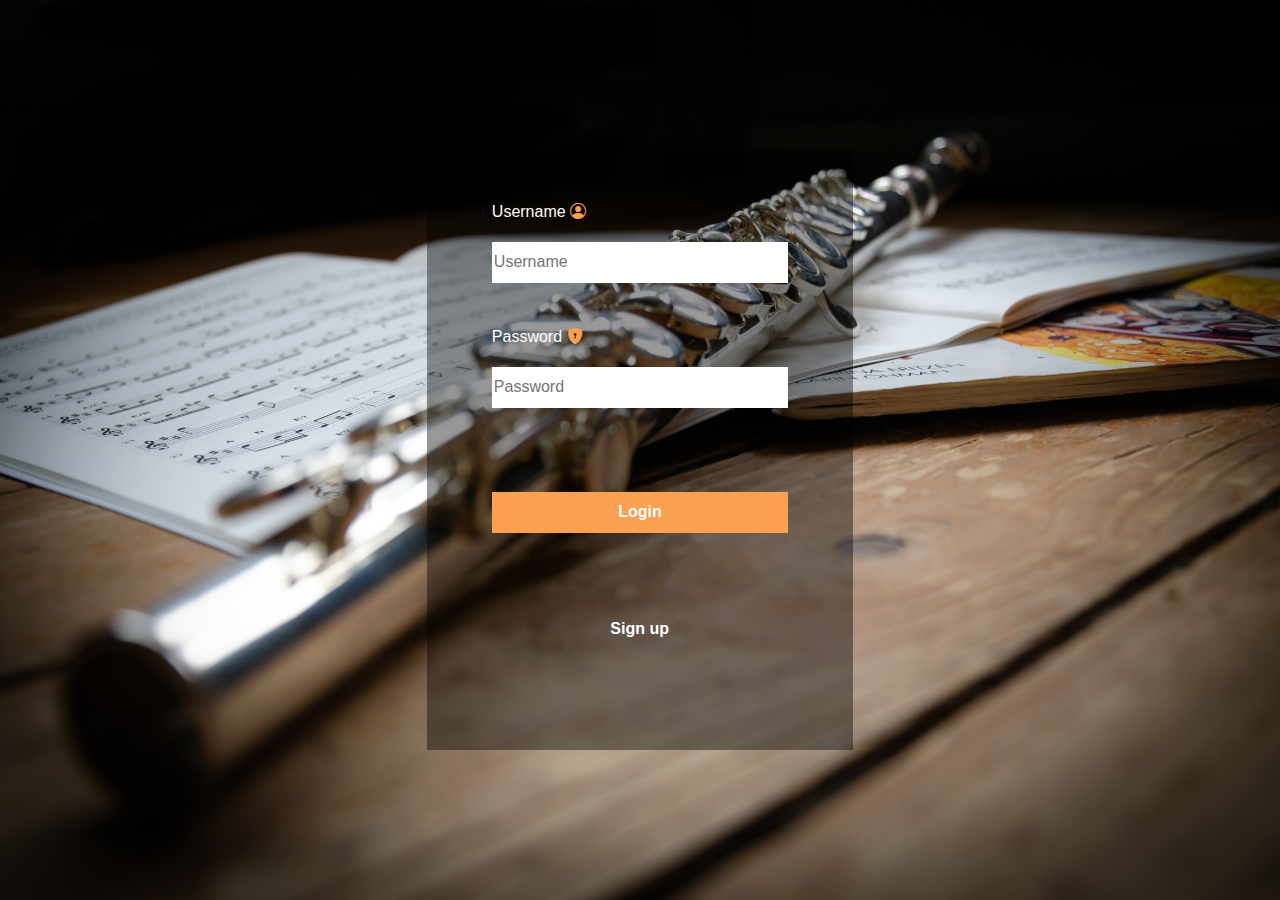
<file: index.html>
<!DOCTYPE html>
<html lang="en">
    <head>
        <meta charset="UTF-8">
        <meta http-equiv="X-UA-Compatible" content="IE=edge">
        <meta name="viewport" content="width=device-width, initial-scale=1.0">
        <title>Login | Page</title>
        <link rel="stylesheet" href="https://cdn.jsdelivr.net/npm/bootstrap-icons@1.8.1/font/bootstrap-icons.css">
        <link rel="stylesheet" href="./assets/normal.css">
        <link rel="stylesheet" href="./assets/bootstrap.css">
        <link rel="stylesheet" href="./css/login.css">
    </head>
    <body>
        <div class="cont">
            <form method="post" action="./html/home.html">
                <label for="username">
                    Username
                    <i class="bi bi-person-circle"></i>
                </label>
                <input type="text" placeholder="Username" id="username" required min="12">
                <label for="password">
                    Password
                    <i class="bi bi-shield-lock-fill"></i>
                </label>
                <input type="password" placeholder="Password" id="password" required min="16">
                <input type="submit" value="Login">
                <a href="./html/signup.html">Sign up</a>
            </form>
        </div>
        
        
        
        
        <script src="./assets/bootstrap.js"></script>
        <script src="./assets/jquery-3.6.0.min.js"></script>
        <script src="./assets/popper.min.js"></script>  
    </body>
</html>
</file>
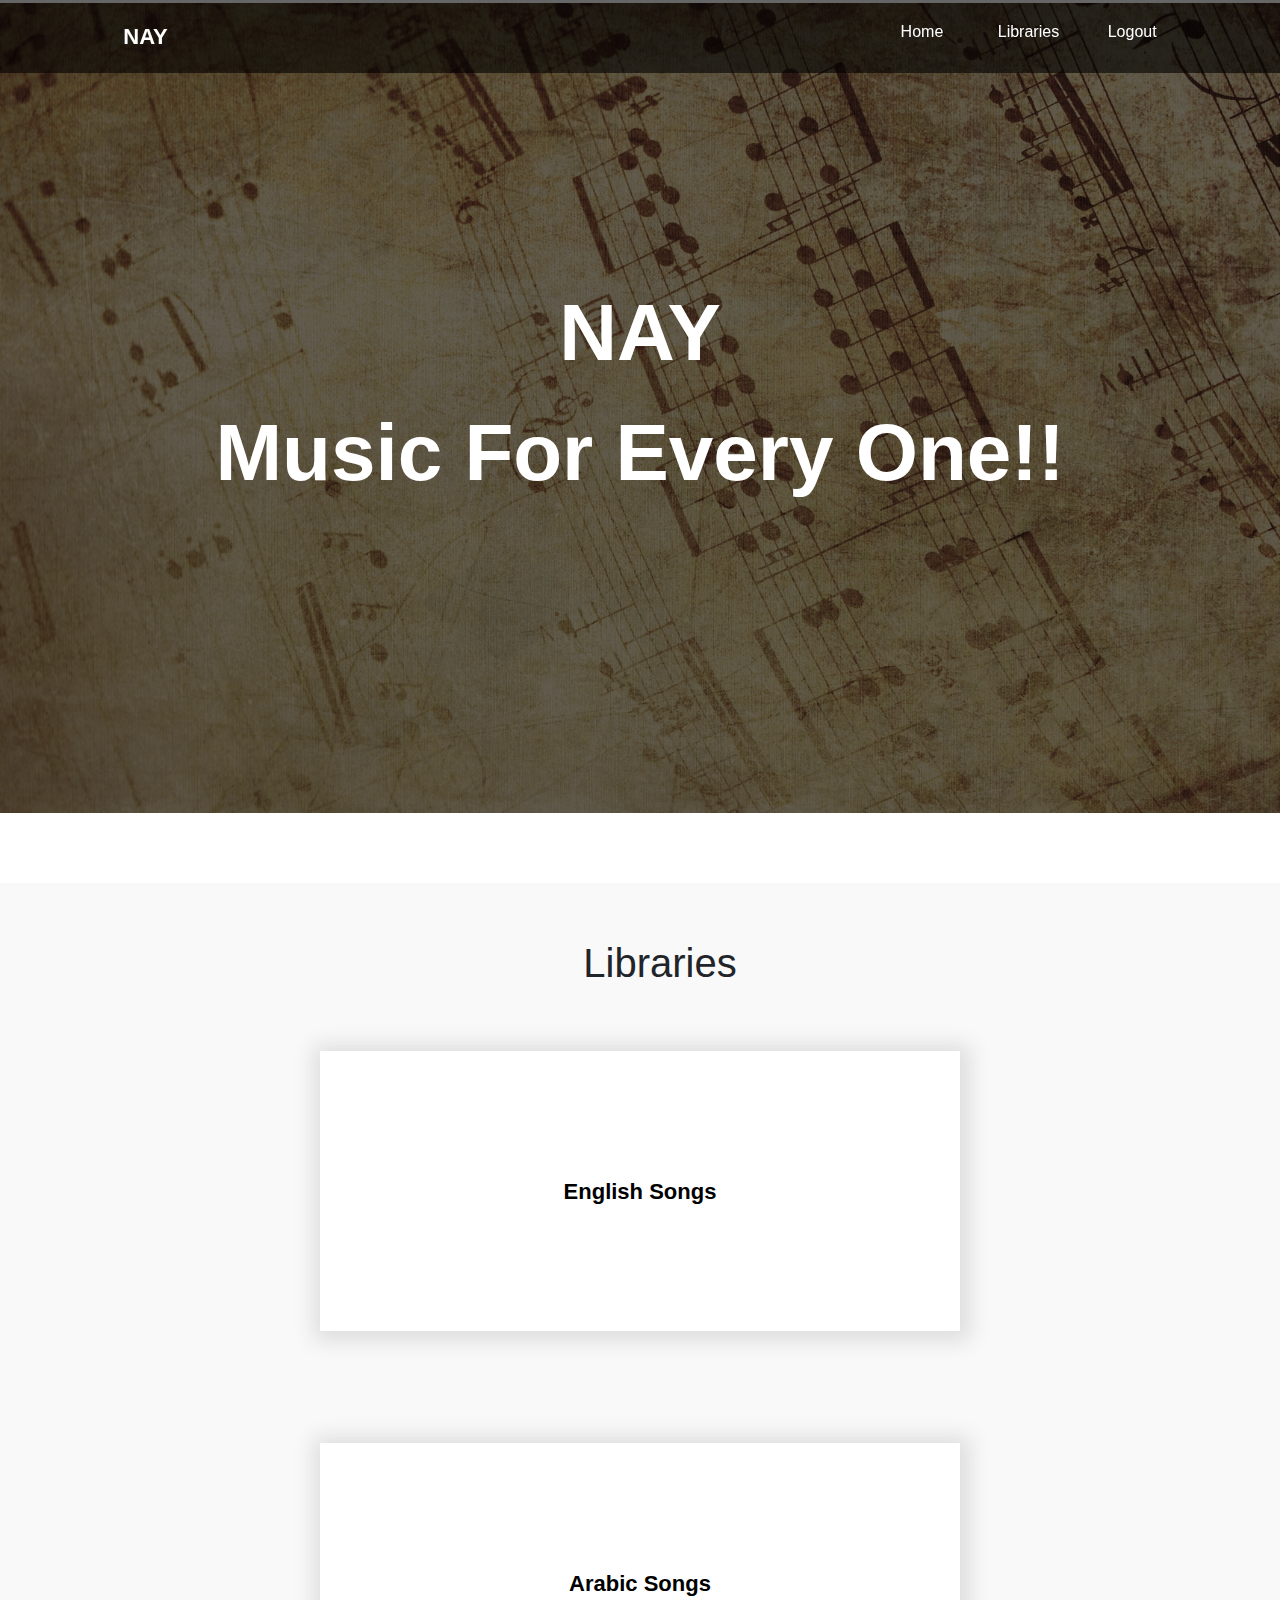
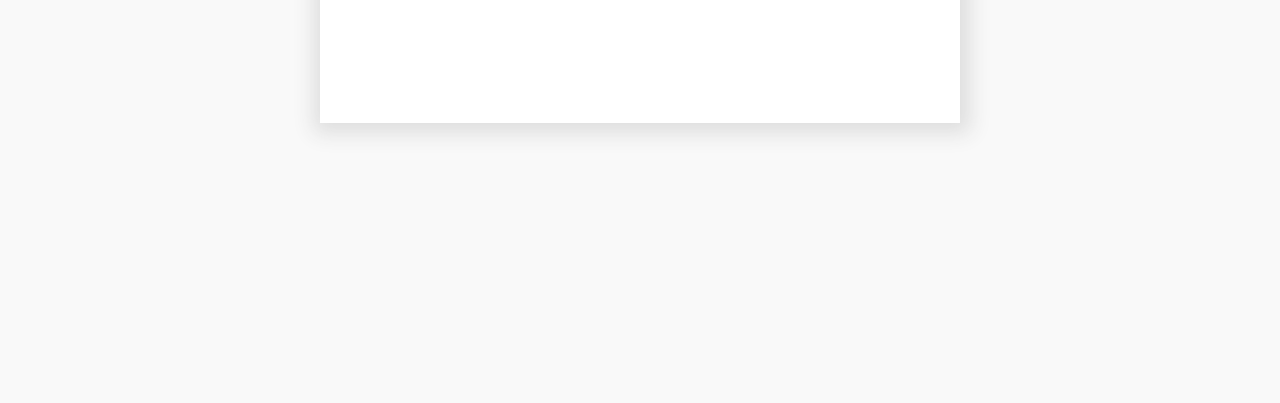
<file: html/home.html>
<!DOCTYPE html>
<html lang="en">
<head>
    <meta charset="UTF-8">
        <meta http-equiv="X-UA-Compatible" content="IE=edge">
        <meta name="viewport" content="width=device-width, initial-scale=1.0">
        <link rel="stylesheet" href="https://cdn.jsdelivr.net/npm/bootstrap-icons@1.8.1/font/bootstrap-icons.css">
        <link rel="stylesheet" href="../assets/normal.css">
        <link rel="stylesheet" href="../assets/bootstrap.css">
        <link rel="stylesheet" href="../css/home.css">
        <title>Nay | Home</title>
</head>
<body>
    <!-- nav bar -->
    <div class="cont2">
        <ul class="nav">
            <li>
                NAY
            </li>
            <li>
                <a href="home.html">Home</a>
            </li>
            <li>
               <a href="#libraries">Libraries</a>
            </li>
            <li>
                <a href="index.html">Logout</a>
            </li>
        </ul>
    </div>

    <!-- background image -->
    <div class="cont3">
        <img src="../images/home_back.jpg" alt="background">
        <div class="back_black">
          <p>NAY</br>
            Music For Every One!! 
          </p>
          
        </div>
    </div>

    <!-- libraries -->
    <div class="lib">
        <h1 id="libraries">Libraries</h1>
        <div class="english">
            <a href="english.html">English Songs</a>
        </div>
        <div class="arabic">
           <a href="arabic.html">Arabic Songs</a>
        </div>
    </div>
    
    
    <script src="../assets/bootstrap.js"></script>
    <script src="../assets/jquery-3.6.0.min.js"></script>
    <script src="../assets/popper.min.js"></script>  
</body>
</html>
</file>
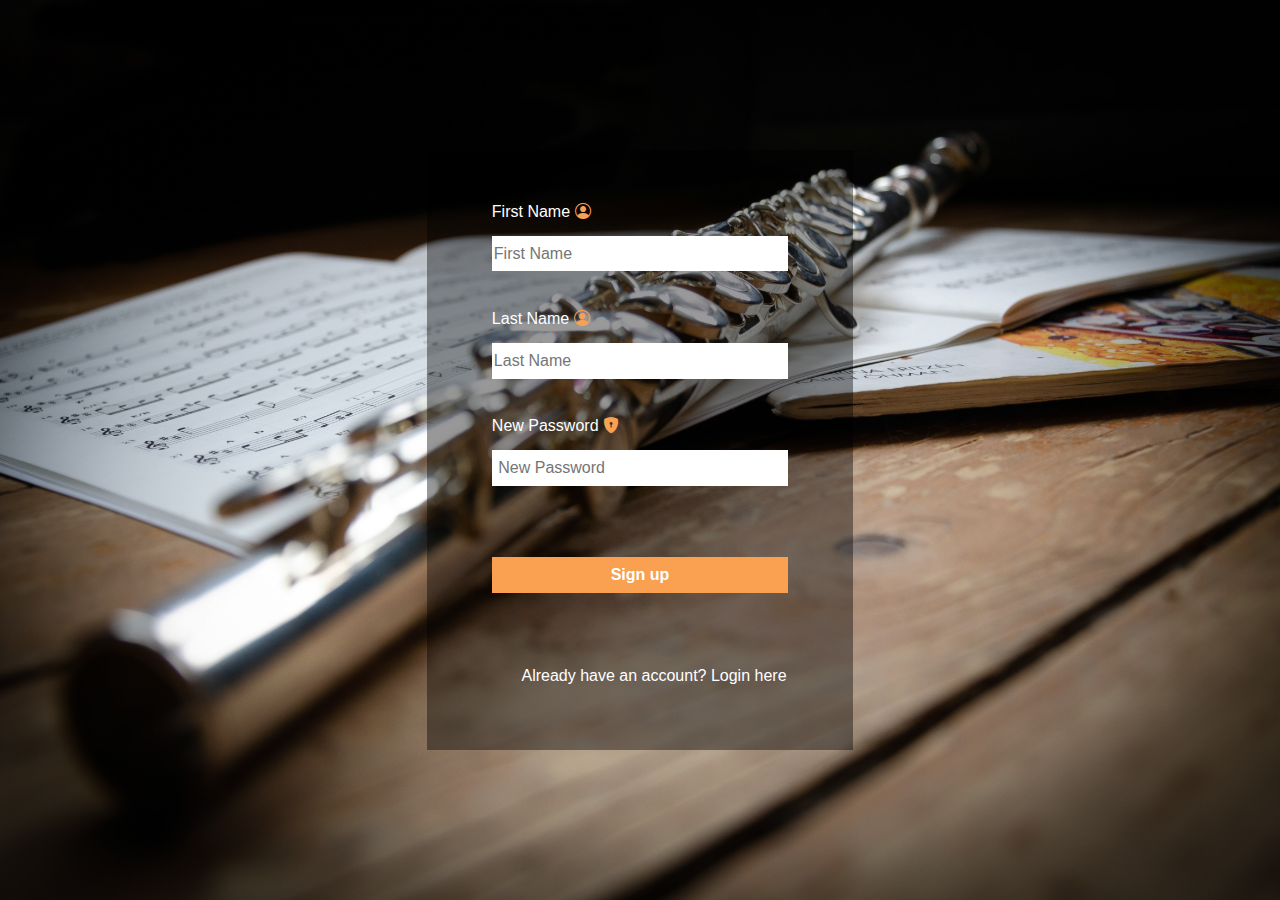
<file: html/signup.html>
<!DOCTYPE html>
<html lang="en">
<head>
    <meta charset="UTF-8">
        <meta http-equiv="X-UA-Compatible" content="IE=edge">
        <meta name="viewport" content="width=device-width, initial-scale=1.0">
        <link rel="stylesheet" href="https://cdn.jsdelivr.net/npm/bootstrap-icons@1.8.1/font/bootstrap-icons.css">
        <link rel="stylesheet" href="../assets/normal.css">
        <link rel="stylesheet" href="../assets/bootstrap.css">
        <link rel="stylesheet" href="../css/signup.css">
        <title>Signup | Page</title>
</head>
<body>
    <div class="cont">
        <form method="post" action="index.html">
            <label for="firstname">
                First Name
                <i class="bi bi-person-circle one"></i>
            </label>
            <input type="text" placeholder="First Name" id="firstname" required min="12">
            
             <label for="lastname">
                Last Name
                <i class="bi bi-person-circle two"></i>
            </label>
            <input type="text" placeholder="Last Name" id="lastname" required min="12">
            
            <label for="password">
               New Password
                <i class="bi bi-shield-lock-fill"></i>
            </label>
            <input type="password" placeholder=" New Password" id="password" required min="16">
            
            <input type="submit" value="Sign up">
            
            <a href="index.html">Already have an account? Login here</a>
        </form>
        
    </div>
    
    
    <script src="../assets/bootstrap.js"></script>
    <script src="../assets/jquery-3.6.0.min.js"></script>
    <script src="../assets/popper.min.js"></script>  
</body>
</html>
</file>
<file: css/login.css>
*{
    box-sizing:border-box;
    margin:0;
}
body{
    background-image:url("../images/login_back.jpg");
    background-size:100% 100vh;
    display:grid;
    height:100vh;
    grid-template-columns:repeat(12,1fr);
    grid-template-rows:repeat(12,1fr);
    grid-template-areas:". . . .cont cont cont cont  . . . .";

}
.cont{
    display:grid;
    grid-area:cont;
    grid-row-start:3;
    grid-row-end:11;
    grid-template-columns:repeat(12,1fr);
    grid-template-rows:repeat(12,1fr);
    grid-template-areas:".   form form form form form form form form form form  . ";
    background-color:rgba(0,0,0,.4);
}
.cont form{
    grid-area:form;
    grid-row-start:2;
    grid-row-end:12;
    display:grid;
    grid-template-columns:repeat(12,1fr);
    grid-template-rows:repeat(12,1fr);
    grid-template-areas:
    ". input1 input1 input1 input1 input1 input1 input1 input1 input1 input1 ."
    ". input2 input2 input2 input2 input2 input2 input2 input2 input2 input2 ."
    ". input3 input3 input3 input3 input3 input3 input3 input3 input3 input3 ."
    ". l1 l1 l1 l1 l1 l1 l1 l1 l1 l1 ."
    ". l2 l2 l2 l2 l2 l2 l2 l2 l2 l2 ."
    ". . . . . a a a a a a .";
}   
.cont form input[type=text]{
    grid-area:input1;
    grid-row-start:2;
    grid-row-end:3;
    border:none;
    outline:none;
    
}
label[for=username],.bi bi-person-circle{
    grid-area:l1;
    grid-row-start:1;
    grid-row-end:2;

}

input[type=password]{
    grid-area:input2;
    grid-row-start:5;
    grid-row-end:6;
    border:none;
    outline:none;
}

label[for=password],.bi bi-shield-lock-fill{
    grid-area:l2;
    grid-row-start:4;
    grid-row-end:5;

}

input[type=submit]{
    grid-area:input3;
    grid-row-start:8;
    grid-row-end:9;
    border:none;
    outline:none;
    background-color:#f9a051;
    color:white;
    cursor:pointer;
    font-weight:bold;
}

a{
    grid-area:a;
    grid-row-start:11;
    grid-row-end:12;
    text-decoration:none;
    color:white;
    font-weight:bold;
}
a:hover{
    text-decoration:none;
    color:#f9a051;
    font-weight:bold;
}
label{
    color:white;
}
i{
    color:#f9a051;
}
</file>
<file: css/home.css>
*{
    box-sizing:border-box;
}
body{
   background-color:white;
}
.cont2 ul{
    margin:0;
    padding:0;
    list-style:none;
}

/*nav bar styles*/
.cont2{
    display:grid;
    grid-template-columns:repeat(12,1fr);
    grid-template-rows:1;
    grid-template-areas:". l l l l l l l l l l .";
    background-color:rgba(0,0,0,.6);
    position:sticky;
    top:0px;
    z-index:20;
    padding:20px;
}
.cont2 .nav{
    grid-area:l;
    display:grid;
    grid-template-columns:repeat(20,1fr);
    grid-template-rows:repeat(3,auto);
    grid-template-areas:"logo logo logo . . . . . . . . . . . . . home . lib . about";
}
.nav li:nth-child(1){
    grid-area:logo;
    grid-row-start:2;
    grid-row-end:3;
    color:white;
    font-weight:bold;
    font-size:22px;
    
}
.nav li:nth-child(2){
    grid-area:home;
    grid-row-start:2;
    grid-row-end:3;
    color:white;
}
.nav li:nth-child(3){
    grid-area:lib;
    grid-row-start:2;
    grid-row-end:3;
    color:white;
}
.nav li:nth-child(4){
    grid-area:about;
    grid-row-start:2;
    grid-row-end:3;
    color:white;
}
a{
    color:white;
}
a:hover{
    color:antiquewhite;
    text-decoration:none;
}

/*background*/
.cont3 img{
   width:100%;
   height:90vh;
   position:absolute;
   z-index:-1;
}
.cont3{
    position:relative;
    top:-70px;
}
.cont3 .back_black{
    background-color:rgba(0,0,0,.6);
    height:90vh;
    width:100%;
    color:white;
    font-weight:bold;
    font-size:80px;
    text-align:center;
    display:grid;
    grid-template-columns:repeat(12,1fr);
    grid-template-rows: repeat(3,1fr);
    grid-template-areas:". title title title title title title title title title title ." ;
}
.back_black p{
    grid-area:title;
    grid-row-start:2;
    grid-row-end:3;
}

/*libraries*/
.lib{
    display:grid;
    background-color:#f9f9f9;
    grid-template-columns:repeat(12,1fr);
    grid-template-rows:repeat(20,1fr);
    grid-template-areas:". . . . . head head head head head . ."
    ". . . e e e e e e . . ."
    ". . . a a a a a a . . .";
}
.lib h1{
    grid-area:head;
    grid-row:2/3;
    font-size:40px;
    margin-left:50px;
}
.lib .english{
    grid-area:e;
    grid-row:4/9;
    background-color:white;
    box-shadow:2px 2px 20px 8px #ddd;
    display:flex;
    justify-content:center;
    align-items:center;
    position:relative;
}
.lib .english a{
    font-weight:bold;
    font-size:22px;
    color:black;
    position:absolute;
    z-index:3;
}
.lib .english a:hover{
    color:white;
    transition-duration:.3s;
    transition-timing-function: ease;
}

.english::before{
    content:"";
    height:280px;
    position:absolute;
    left:0px;
    z-index:2;
    transition-duration:1s;
    transition-timing-function: ease;
}
.english:hover::before{
    background-color:rgba(161,143,96,.7);
    width:100%;
}
.lib .arabic{
    grid-area:a;
    grid-row:11/16;
    background-color:white;
    box-shadow:2px 2px 20px 8px #ddd;
    display:flex;
    justify-content:center;
    align-items:center;
    position:relative;
}
.lib .arabic a{
    font-weight:bold;
    font-size:22px;
    color:black;
    position:absolute;
    z-index:3;
}
.lib .arabic a:hover{
    color:white;
    transition-duration:.3s;
    transition-timing-function: ease;
}
.arabic::before{
    content:"";
    height:280px;
    position:absolute;
    left:0px;
    z-index:2;
    transition-duration:1s;
    transition-timing-function: ease;
}
.arabic:hover::before{
    background-color:rgba(161,143,96,.7);
    width:100%;
}
</file>
<file: css/signup.css>
*{
    box-sizing:border-box;
    margin:0;
}
body{
    background-image:url("../images/login_back.jpg");
    background-size:100% 100vh;
    display:grid;
    height:100vh;
    grid-template-columns:repeat(12,1fr);
    grid-template-rows:repeat(12,1fr);
    grid-template-areas:". . . .cont cont cont cont  . . . .";

}
.cont{
    display:grid;
    grid-area:cont;
    grid-row-start:3;
    grid-row-end:11;
    grid-template-columns:repeat(12,1fr);
    grid-template-rows:repeat(12,1fr);
    grid-template-areas:".   form form form form form form form form form form  . ";
    background-color:rgba(0,0,0,.4);
}
.cont form{
    grid-area:form;
    grid-row-start:2;
    grid-row-end:12;
    display:grid;
    grid-template-columns:repeat(12,1fr);
    grid-template-rows:repeat(14,1fr);
    grid-template-areas:
    ". input1 input1 input1 input1 input1 input1 input1 input1 input1 input1 ."
    ". input2 input2 input2 input2 input2 input2 input2 input2 input2 input2 ."
    ". input3 input3 input3 input3 input3 input3 input3 input3 input3 input3 ."
    ". input4 input4 input4 input4 input4 input4 input4 input4 input4 input4 ."
    ". l1 l1 l1 l1 l1 l1 l1 l1 l1 l1 ."
    ". l2 l2 l2 l2 l2 l2 l2 l2 l2 l2 ."
    ". l3 l3 l3 l3 l3 l3 l3 l3 l3 l3 ."
    ". . a a a a a a a a a .";
}
.cont form input[id=firstname]{
    grid-area:input1;
    grid-row-start:2;
    grid-row-end:3;
    border:none;
    outline:none;
    
}
label[for=firstname],.one{
    grid-area:l1;
    grid-row-start:1;
    grid-row-end:2;

}

.cont form input[id=lastname]{
    grid-area:input2;
    grid-row-start:5;
    grid-row-end:6;
    border:none;
    outline:none;
}
label[for=lastname],.two{
    grid-area:l2;
    grid-row-start:4;
    grid-row-end:5;

}
.cont form input[id=password]{
    grid-area:input3;
    grid-row-start:8;
    grid-row-end:9;
    border:none;
    outline:none;
    
}
label[for=password],.bi bi-shield-lock-fill{
    grid-area:l3;
    grid-row-start:7;
    grid-row-end:8;

}
.cont form input[type=submit]{
    grid-area:input4;
    grid-row-start:11;
    grid-row-end:12;
    border:none;
    outline:none;
    background-color:#f9a051;
    color:white;
    font-weight:bold;
    
}
.cont form a{
    grid-area:a;
    grid-row-start:14;
    grid-row-end:14;
    color:white;
}
.cont form a:hover{
    color:#f9a051;
    text-decoration:none;
    font-weight:bold;
}
label{
    color:white;
}
i{
    color:#f9a051;
}
</file>
<file: assets/normal.css>
/*! normalize.css v8.0.1 | MIT License | github.com/necolas/normalize.css */

/* Document
   ========================================================================== */

/**
 * 1. Correct the line height in all browsers.
 * 2. Prevent adjustments of font size after orientation changes in iOS.
 */

 html {
    line-height: 1.15; /* 1 */
    -webkit-text-size-adjust: 100%; /* 2 */
  }
  
  /* Sections
     ========================================================================== */
  
  /**
   * Remove the margin in all browsers.
   */
  
  body {
    margin: 0;
  }
  
  /**
   * Render the `main` element consistently in IE.
   */
  
  main {
    display: block;
  }
  
  /**
   * Correct the font size and margin on `h1` elements within `section` and
   * `article` contexts in Chrome, Firefox, and Safari.
   */
  
  h1 {
    font-size: 2em;
    margin: 0.67em 0;
  }
  
  /* Grouping content
     ========================================================================== */
  
  /**
   * 1. Add the correct box sizing in Firefox.
   * 2. Show the overflow in Edge and IE.
   */
  
  hr {
    box-sizing: content-box; /* 1 */
    height: 0; /* 1 */
    overflow: visible; /* 2 */
  }
  
  /**
   * 1. Correct the inheritance and scaling of font size in all browsers.
   * 2. Correct the odd `em` font sizing in all browsers.
   */
  
  pre {
    font-family: monospace, monospace; /* 1 */
    font-size: 1em; /* 2 */
  }
  
  /* Text-level semantics
     ========================================================================== */
  
  /**
   * Remove the gray background on active links in IE 10.
   */
  
  a {
    background-color: transparent;
  }
  
  /**
   * 1. Remove the bottom border in Chrome 57-
   * 2. Add the correct text decoration in Chrome, Edge, IE, Opera, and Safari.
   */
  
  abbr[title] {
    border-bottom: none; /* 1 */
    text-decoration: underline; /* 2 */
    text-decoration: underline dotted; /* 2 */
  }
  
  /**
   * Add the correct font weight in Chrome, Edge, and Safari.
   */
  
  b,
  strong {
    font-weight: bolder;
  }
  
  /**
   * 1. Correct the inheritance and scaling of font size in all browsers.
   * 2. Correct the odd `em` font sizing in all browsers.
   */
  
  code,
  kbd,
  samp {
    font-family: monospace, monospace; /* 1 */
    font-size: 1em; /* 2 */
  }
  
  /**
   * Add the correct font size in all browsers.
   */
  
  small {
    font-size: 80%;
  }
  
  /**
   * Prevent `sub` and `sup` elements from affecting the line height in
   * all browsers.
   */
  
  sub,
  sup {
    font-size: 75%;
    line-height: 0;
    position: relative;
    vertical-align: baseline;
  }
  
  sub {
    bottom: -0.25em;
  }
  
  sup {
    top: -0.5em;
  }
  
  /* Embedded content
     ========================================================================== */
  
  /**
   * Remove the border on images inside links in IE 10.
   */
  
  img {
    border-style: none;
  }
  
  /* Forms
     ========================================================================== */
  
  /**
   * 1. Change the font styles in all browsers.
   * 2. Remove the margin in Firefox and Safari.
   */
  
  button,
  input,
  optgroup,
  select,
  textarea {
    font-family: inherit; /* 1 */
    font-size: 100%; /* 1 */
    line-height: 1.15; /* 1 */
    margin: 0; /* 2 */
  }
  
  /**
   * Show the overflow in IE.
   * 1. Show the overflow in Edge.
   */
  
  button,
  input { /* 1 */
    overflow: visible;
  }
  
  /**
   * Remove the inheritance of text transform in Edge, Firefox, and IE.
   * 1. Remove the inheritance of text transform in Firefox.
   */
  
  button,
  select { /* 1 */
    text-transform: none;
  }
  
  /**
   * Correct the inability to style clickable types in iOS and Safari.
   */
  
  button,
  [type="button"],
  [type="reset"],
  [type="submit"] {
    -webkit-appearance: button;
  }
  
  /**
   * Remove the inner border and padding in Firefox.
   */
  
  button::-moz-focus-inner,
  [type="button"]::-moz-focus-inner,
  [type="reset"]::-moz-focus-inner,
  [type="submit"]::-moz-focus-inner {
    border-style: none;
    padding: 0;
  }
  
  /**
   * Restore the focus styles unset by the previous rule.
   */
  
  button:-moz-focusring,
  [type="button"]:-moz-focusring,
  [type="reset"]:-moz-focusring,
  [type="submit"]:-moz-focusring {
    outline: 1px dotted ButtonText;
  }
  
  /**
   * Correct the padding in Firefox.
   */
  
  fieldset {
    padding: 0.35em 0.75em 0.625em;
  }
  
  /**
   * 1. Correct the text wrapping in Edge and IE.
   * 2. Correct the color inheritance from `fieldset` elements in IE.
   * 3. Remove the padding so developers are not caught out when they zero out
   *    `fieldset` elements in all browsers.
   */
  
  legend {
    box-sizing: border-box; /* 1 */
    color: inherit; /* 2 */
    display: table; /* 1 */
    max-width: 100%; /* 1 */
    padding: 0; /* 3 */
    white-space: normal; /* 1 */
  }
  
  /**
   * Add the correct vertical alignment in Chrome, Firefox, and Opera.
   */
  
  progress {
    vertical-align: baseline;
  }
  
  /**
   * Remove the default vertical scrollbar in IE 10+.
   */
  
  textarea {
    overflow: auto;
  }
  
  /**
   * 1. Add the correct box sizing in IE 10.
   * 2. Remove the padding in IE 10.
   */
  
  [type="checkbox"],
  [type="radio"] {
    box-sizing: border-box; /* 1 */
    padding: 0; /* 2 */
  }
  
  /**
   * Correct the cursor style of increment and decrement buttons in Chrome.
   */
  
  [type="number"]::-webkit-inner-spin-button,
  [type="number"]::-webkit-outer-spin-button {
    height: auto;
  }
  
  /**
   * 1. Correct the odd appearance in Chrome and Safari.
   * 2. Correct the outline style in Safari.
   */
  
  [type="search"] {
    -webkit-appearance: textfield; /* 1 */
    outline-offset: -2px; /* 2 */
  }
  
  /**
   * Remove the inner padding in Chrome and Safari on macOS.
   */
  
  [type="search"]::-webkit-search-decoration {
    -webkit-appearance: none;
  }
  
  /**
   * 1. Correct the inability to style clickable types in iOS and Safari.
   * 2. Change font properties to `inherit` in Safari.
   */
  
  ::-webkit-file-upload-button {
    -webkit-appearance: button; /* 1 */
    font: inherit; /* 2 */
  }
  
  /* Interactive
     ========================================================================== */
  
  /*
   * Add the correct display in Edge, IE 10+, and Firefox.
   */
  
  details {
    display: block;
  }
  
  /*
   * Add the correct display in all browsers.
   */
  
  summary {
    display: list-item;
  }
  
  /* Misc
     ========================================================================== */
  
  /**
   * Add the correct display in IE 10+.
   */
  
  template {
    display: none;
  }
  
  /**
   * Add the correct display in IE 10.
   */
  
  [hidden] {
    display: none;
  }
</file>
